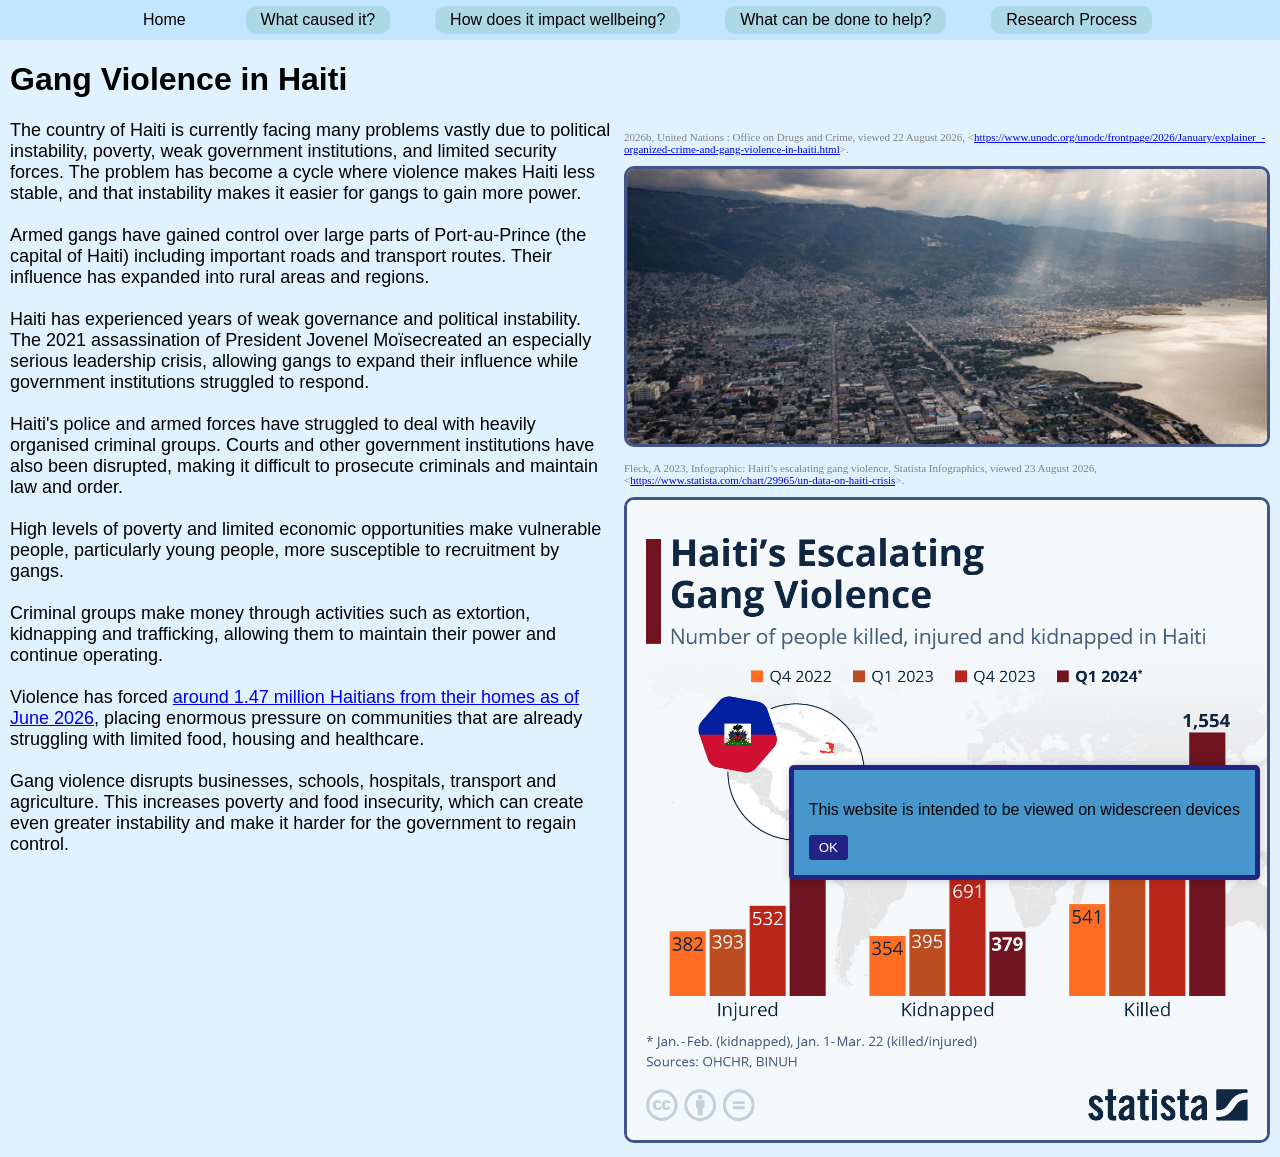
<file: index.html>
<!DOCTYPE html>
<html>
    <head>
        <title>Gang Violence in Haiti</title>
        <link rel="stylesheet" href="style.css">
    </head>
    <body id="body">
        <nav>
            <div id="nav-el-container">
                <p class="nav-el-sel">Home</p>
                <a class="nav-button" href="cause.html"><p class="nav-el">What caused it?</p></a>
                <a class="nav-button" href="wellbeing.html"><p class="nav-el">How does it impact wellbeing?</p></a>
                <a class="nav-button" href="help.html"><p class="nav-el">What can be done to help?</p></a>
                <a class="nav-button" href="research.html"><p class="nav-el">Research Process</p></a>
            </div>
        </nav>
        <div id="content-align">
            <h1 id="heading">
                Gang Violence in Haiti
            </h1>
            <div id="main-content-align">

<p class="main-content">The country of Haiti is currently facing many problems vastly due to political instability,
poverty, weak government institutions, and limited security forces. The problem has become a cycle where violence
makes Haiti less stable, and that instability makes it easier for gangs to gain more power.
<br/><br/>Armed gangs have gained control over large parts of Port-au-Prince (the capital of Haiti) including important roads
and transport routes. Their influence has expanded into rural areas and regions.<br/><br/>
Haiti has experienced years of weak governance and political instability. The 2021 assassination of President Jovenel
Moïsecreated an especially serious leadership crisis, allowing gangs to expand their influence while government institutions struggled to respond.<br/><br/>
Haiti's police and armed forces have struggled to deal with heavily organised criminal groups. Courts and other government institutions have also been disrupted,
making it difficult to prosecute criminals and maintain law and order.<br/><br/>
High levels of poverty and limited economic opportunities make vulnerable people, particularly young people, more susceptible to recruitment by gangs.<br/><br/>
Criminal groups make money through activities such as extortion, kidnapping and trafficking, allowing them to maintain their power and continue operating.<br/><br/>
Violence has forced <a href="https://transcripts.un.org/en/briefing/geneva/2026-06-05">around 1.47 million Haitians from their homes as of June 2026</a>, placing enormous pressure on communities that are already struggling with limited food,
 housing and healthcare.<br/><br/>
Gang violence disrupts businesses, schools, hospitals, transport and agriculture. This increases poverty and food insecurity, which can create even greater instability
and make it harder for the government to regain control.
</p>
                <div>
                    <p class="img-reference">2026b, United Nations : Office on Drugs and Crime, viewed 22 August 2026, <<a href="https://www.unodc.org/unodc/frontpage/2026/January/explainer_-organized-crime-and-gang-violence-in-haiti.html">https://www.unodc.org/unodc/frontpage/2026/January/explainer_-organized-crime-and-gang-violence-in-haiti.html</a>>.</p>
                    <a href="https://www.unodc.org/unodc/frontpage/2026/January/explainer_-organized-crime-and-gang-violence-in-haiti.html"><img src="assets/landscape-of-haiti.webp"></a>
                    <p class="img-reference">Fleck, A 2023, Infographic: Haiti’s escalating gang violence, Statista Infographics, viewed 23 August 2026, <<a href="https://www.statista.com/chart/29965/un-data-on-haiti-crisis">https://www.statista.com/chart/29965/un-data-on-haiti-crisis</a>>.</p>
                    <a href="https://www.statista.com/chart/29965/un-data-on-haiti-crisis"><img src="assets/deaths-time-graph.jpeg"></a>
                </div>
            </div>
        </div>
        
        <script>
            window.onload = function () {
                showPopup();
            };

            function showPopup() {
                if (localStorage.getItem('has_closed_popup')) {
                    return; // Don't show the popup if it has been closed before
                }
                const container = document.getElementById('body');
                const newHTML = `<div id="popup" class="popup show">
            <p>This website is intended to be viewed on widescreen devices</p>
            <button onclick="closePopup()" id="popup-button">OK</button>
        </div>`;
                container.insertAdjacentHTML('beforeend', newHTML);
            }

            function closePopup() {
                let popup = document.getElementById("popup");
                popup.classList.add("hide");

                localStorage.setItem('has_closed_popup', true);

                setTimeout(() => {
                    popup.classList.remove("show", "hide");
                    popup.style.display = "none";
                }, 500); // Wait for fade-out transition to complete
            }
        </script>
    </body>
</html>
</file>
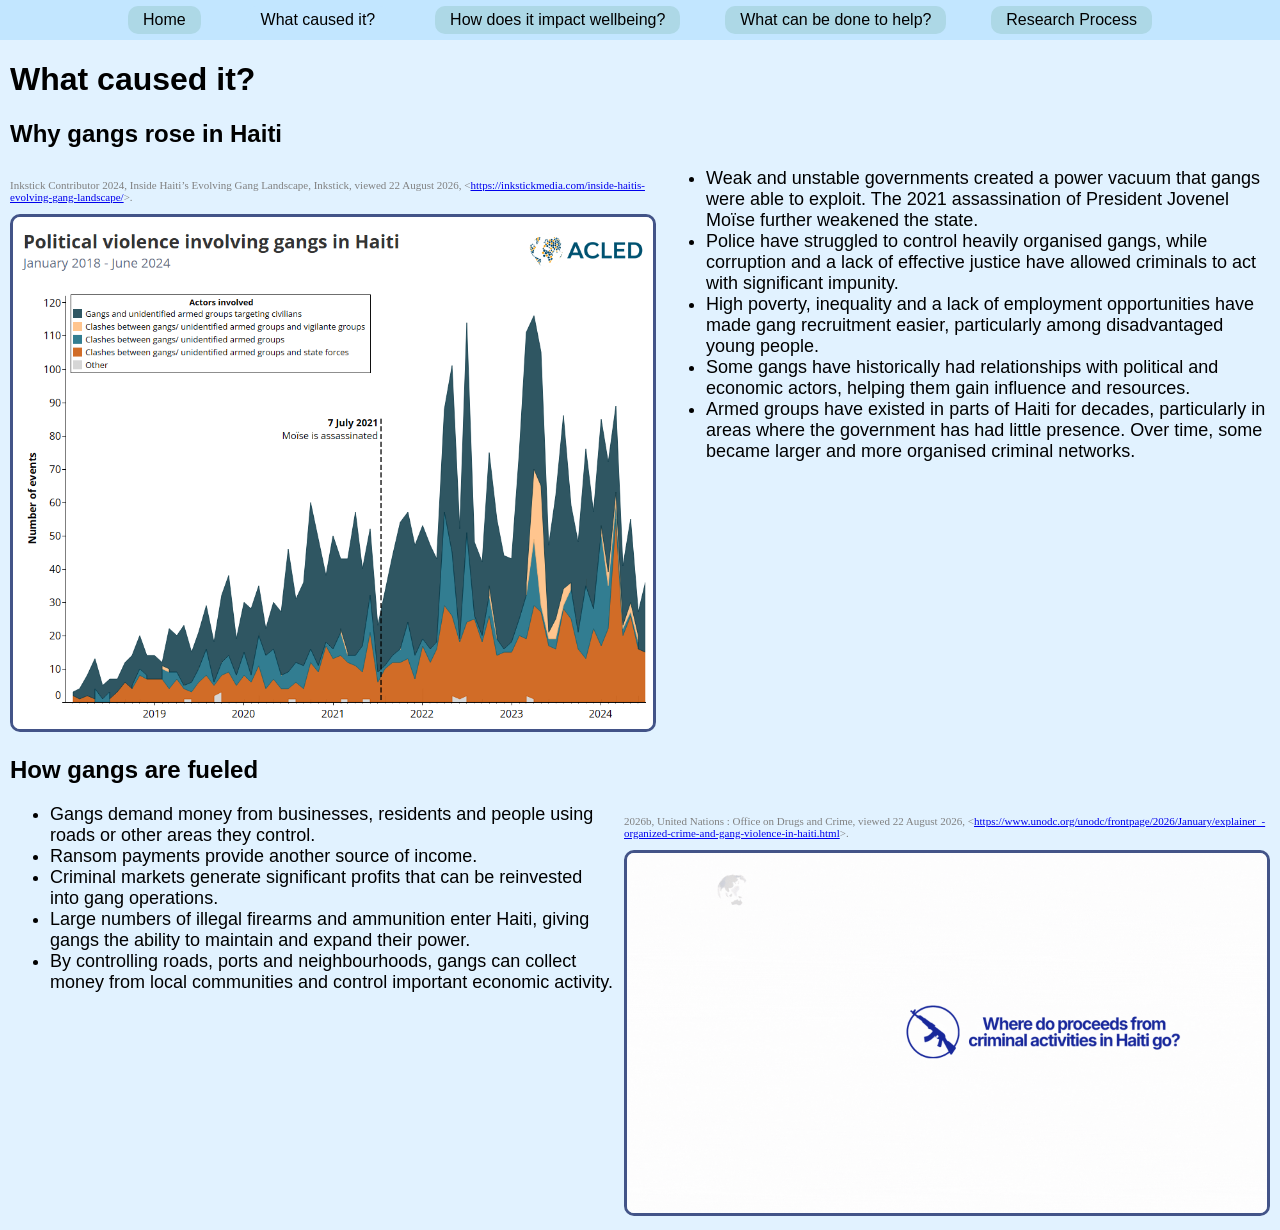
<file: cause.html>
<!DOCTYPE html>
<html>
    <head>
        <title>Gang Violence in Haiti</title>
        <link rel="stylesheet" href="style.css">
    </head>
    <body>
        <nav>
            <div id="nav-el-container">
                <a class="nav-button" href="index.html"><p class="nav-el">Home</p></a>
                <p class="nav-el-sel">What caused it?</p>
                <a class="nav-button" href="wellbeing.html"><p class="nav-el">How does it impact wellbeing?</p></a>
                <a class="nav-button" href="help.html"><p class="nav-el">What can be done to help?</p></a>
                <a class="nav-button" href="research.html"><p class="nav-el">Research Process</p></a>
            </div>
        </nav>
        <div id="content-align">
            <h1>
                What caused it?
            </h1>
            <h2>Why gangs rose in Haiti</h2>
            <div id="main-content-align">
                <div>
                    <p class="img-reference">Inkstick Contributor 2024, Inside Haiti’s Evolving Gang Landscape, Inkstick, viewed 22 August 2026, <<a href="https://inkstickmedia.com/inside-haitis-evolving-gang-landscape/">https://inkstickmedia.com/inside-haitis-evolving-gang-landscape/</a>>.</p>
                    <a href="https://lh7-rt.googleusercontent.com/docsz/AD_4nXfnHbnj89UqoFy_GAJgf4x0hb5YVFPhQtIJB8LZemlwYH8_eC2Ro3UxIT36aIOenCPZm5Y6NtPg52bK0XjASGdcnZ1n9vPGcKXv0OtVUDoncueILGDzH3TKyMKK1Ngnubxz57SDYt8YCzv3sA-LLRYezMvkfYnKS78Bir8GDm9dTYY_FNUDccE?key=bXsNlEZi2EMXVuKG5I6ZtA"><img style="size:5px" src="assets/graph-rise.png"></a>
                </div>
                <ul class="main-content">
                    <li>Weak and unstable governments created a power vacuum that gangs were able to exploit.
                        The 2021 assassination of President Jovenel Moïse further weakened the state.</li>
                    <li>Police have struggled to control heavily organised gangs,
                        while corruption and a lack of effective justice have allowed criminals to act with significant impunity.</li>
                    <li>High poverty, inequality and a lack of employment opportunities have made gang recruitment easier,
                        particularly among disadvantaged young people.</li>
                    <li>Some gangs have historically had relationships with political and economic actors, helping them gain influence and resources.</li>
                    <li>Armed groups have existed in parts of Haiti for decades, particularly in areas where the government has had little presence.
                        Over time, some became larger and more organised criminal networks.</li>
                </ul>   
            </div>
            <h2>How gangs are fueled</h2>
            <div id="fuel-container">
                <ul class="main-content">
                    <li>Gangs demand money from businesses, residents and people using roads or other areas they control.</li>
                    <li>Ransom payments provide another source of income.</li>
                    <li>Criminal markets generate significant profits that can be reinvested into gang operations.</li>
                    <li>Large numbers of illegal firearms and ammunition enter Haiti, giving gangs the ability to maintain and expand their power.</li>
                    <li>By controlling roads, ports and neighbourhoods, gangs can collect money from local communities and control important economic activity.</li>
                </ul>
                <div>
                    <p class="img-reference">2026b, United Nations : Office on Drugs and Crime, viewed 22 August 2026, <<a href="https://www.unodc.org/unodc/frontpage/2026/January/explainer_-organized-crime-and-gang-violence-in-haiti.html">https://www.unodc.org/unodc/frontpage/2026/January/explainer_-organized-crime-and-gang-violence-in-haiti.html</a>>.</p>
                    <a href="https://www.unodc.org/res/frontpage/2026/January/explainer_-organized-crime-and-gang-violence-in-haiti_html/_BlueRed_Proceeds_from_criminal_activities_in_Haiti_3.gif"><img src="assets/haiti-cause-gif.gif"></a>
                </div>
            </div>
        </div>
    </body>
</html>
</file>
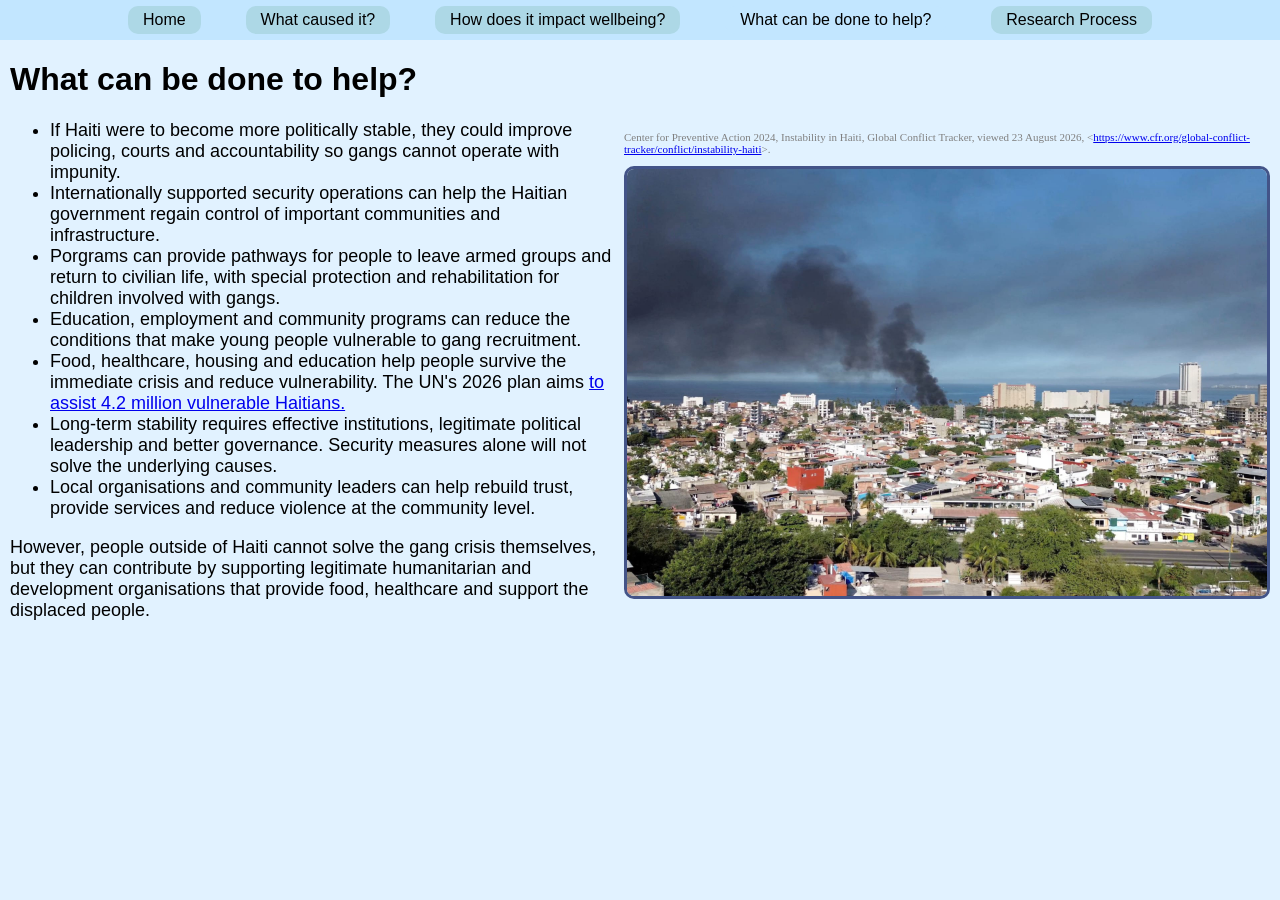
<file: help.html>
<!DOCTYPE html>
<html>
    <head>
        <title>Gang Violence in Haiti</title>
        <link rel="stylesheet" href="style.css">
    </head>
    <body>
        <nav>
            <div id="nav-el-container">
                <a class="nav-button" href="index.html"><p class="nav-el">Home</p></a>
                <a class="nav-button" href="cause.html"><p class="nav-el">What caused it?</p></a>
                <a class="nav-button" href="wellbeing.html"><p class="nav-el">How does it impact wellbeing?</p></a>
                <p class="nav-el-sel">What can be done to help?</p>
                <a class="nav-button" href="research.html"><p class="nav-el">Research Process</p></a>
            </div>
        </nav>
        <div id="content-align">
            <h1 id="heading">
                What can be done to help?
            </h1>
            <div id="main-content-align">
                <div>
                    <ul class="main-content">
                        <li>If Haiti were to become more politically stable, they could improve policing,
                            courts and accountability so gangs cannot operate with impunity.</li>
                        <li>Internationally supported security operations can help the Haitian government
                            regain control of important communities and infrastructure.</li>
                        <li>Porgrams can provide pathways for people to leave armed groups and return to civilian life,
                            with special protection and rehabilitation for children involved with gangs.</li>
                        <li>Education, employment and community programs can reduce the conditions
                            that make young people vulnerable to gang recruitment.</li>
                        <li>Food, healthcare, housing and education help people survive the immediate crisis and reduce vulnerability.
                            The UN's 2026 plan aims <a href="https://haiti.un.org/en/307360-launch-2026-humanitarian-response-plan-haiti-assist-42-million-people">to assist 4.2 million vulnerable Haitians.</a></li>
                        <li>Long-term stability requires effective institutions, legitimate political leadership and better governance.
                            Security measures alone will not solve the underlying causes.</li>
                        <li>Local organisations and community leaders can help rebuild trust,
                            provide services and reduce violence at the community level.</li>
                    </ul>
                    <br/>
                <p class="main-content">However, people outside of Haiti cannot solve the gang crisis themselves, but they can contribute
                    by supporting legitimate humanitarian and development organisations that provide food, healthcare and
                    support the displaced people.
                </p>
            </div>
            <div>
                <p class="img-reference">Center for Preventive Action 2024, Instability in Haiti, Global Conflict Tracker, viewed 23 August 2026, <<a href="https://www.cfr.org/global-conflict-tracker/conflict/instability-haiti">https://www.cfr.org/global-conflict-tracker/conflict/instability-haiti</a>>.</p>
                <a href="https://www.cfr.org/global-conflict-tracker/conflict/instability-haiti"><img src="assets/port-au-prince.jpg"></a>
            </div>
        </div>
    </body>
</html>
</file>
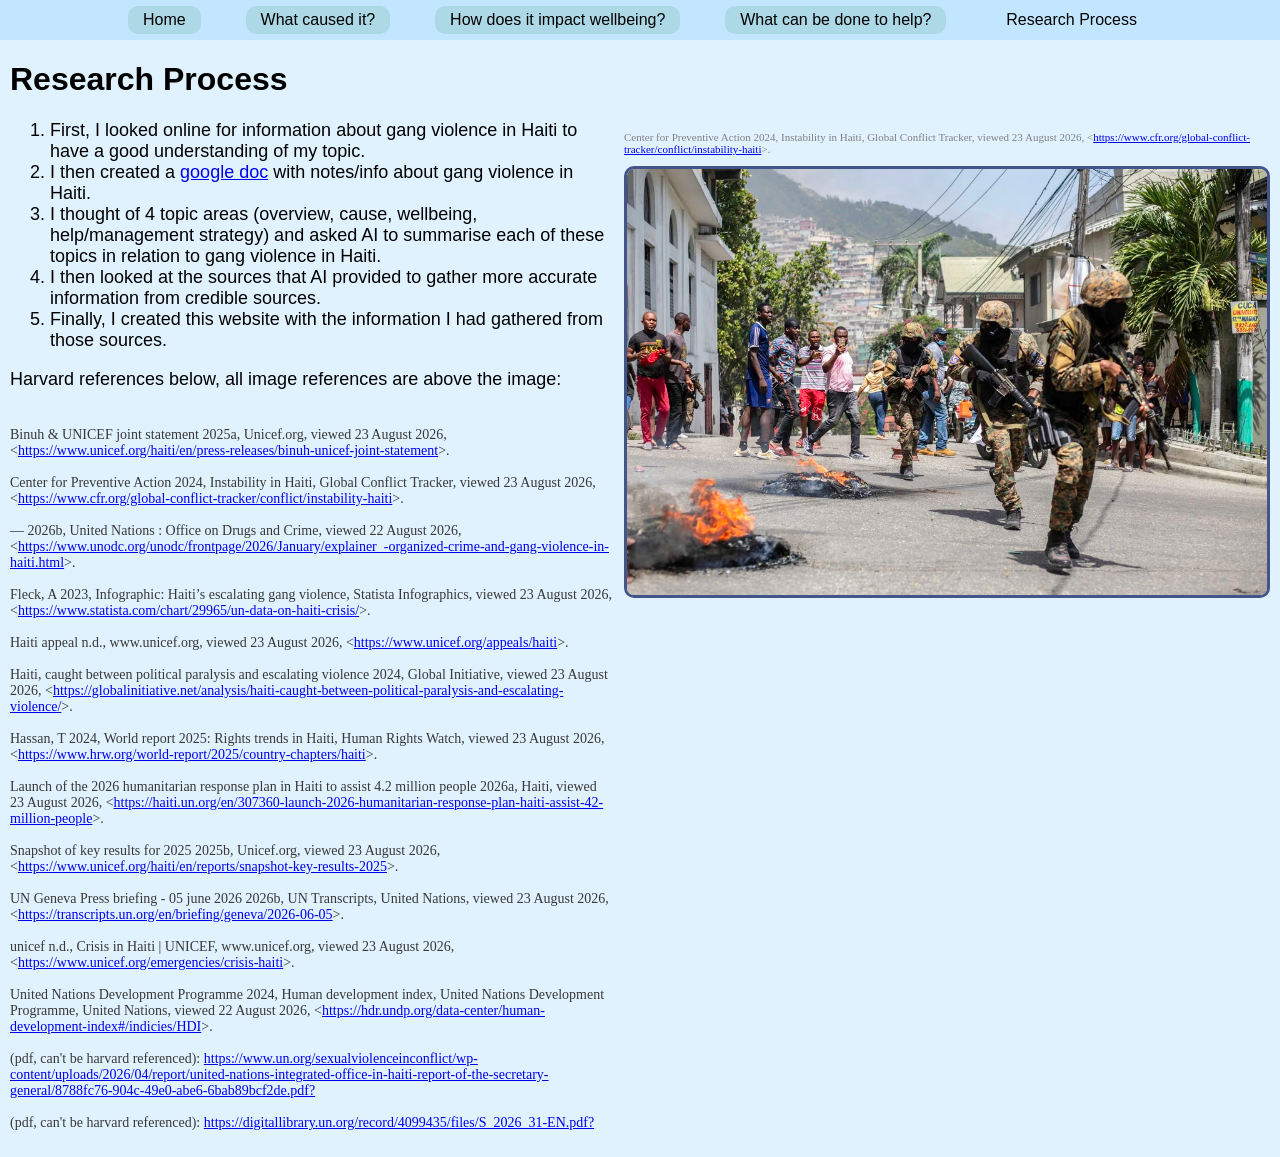
<file: research.html>
<!DOCTYPE html>
<html>
    <head>
        <title>Gang Violence in Haiti</title>
        <link rel="stylesheet" href="style.css">
    </head>
    <body>
        <nav>
            <div id="nav-el-container">
                <a class="nav-button" href="index.html"><p class="nav-el">Home</p></a>
                <a class="nav-button" href="cause.html"><p class="nav-el">What caused it?</p></a>
                <a class="nav-button" href="wellbeing.html"><p class="nav-el">How does it impact wellbeing?</p></a>
                <a class="nav-button" href="help.html"><p class="nav-el">What can be done to help?</p></a>
                <p class="nav-el-sel">Research Process</p>
            </div>
        </nav>
        <div id="content-align">
            <h1 id="heading">
                Research Process
            </h1>
            <div id="main-content-align">
                <div>
                    <ol class="main-content">
                        <li>First, I looked online for information about gang violence in Haiti to
                            have a good understanding of my topic.</li>
                        <li>I then created a <a href="https://docs.google.com/document/d/1AUnAWivzmDhhRnL74S0QqobClDHgqeIpAugDhoqOVXo/edit?usp=sharing">google doc</a> with notes/info about gang violence in Haiti.</li>
                        <li>I thought of 4 topic areas (overview, cause, wellbeing, help/management strategy) and asked AI to summarise each of these topics in relation to gang violence in Haiti.</li>
                        <li>I then looked at the sources that AI provided to gather more accurate information from credible sources.</li>
                        <li>Finally, I created this website with the information I had gathered from those sources.</li>
                    </ol>
                    <br/>
                    <p class="main-content">Harvard references below, all image references are above the image:
                    <br/>
                    <br/>
                    <p>
                        <div id="references">
                            Binuh & UNICEF joint statement 2025a, Unicef.org, viewed 23 August 2026, <<a href="https://www.unicef.org/haiti/en/press-releases/binuh-unicef-joint-statement">https://www.unicef.org/haiti/en/press-releases/binuh-unicef-joint-statement</a>>.<br/><br/>
                            Center for Preventive Action 2024, Instability in Haiti, Global Conflict Tracker, viewed 23 August 2026, <<a href="https://www.cfr.org/global-conflict-tracker/conflict/instability-haiti">https://www.cfr.org/global-conflict-tracker/conflict/instability-haiti</a>>.<br/><br/>
                            ― 2026b, United Nations : Office on Drugs and Crime, viewed 22 August 2026, <<a href="https://www.unodc.org/unodc/frontpage/2026/January/explainer_-organized-crime-and-gang-violence-in-haiti.html">https://www.unodc.org/unodc/frontpage/2026/January/explainer_-organized-crime-and-gang-violence-in-haiti.html</a>>.<br/><br/>
                            Fleck, A 2023, Infographic: Haiti’s escalating gang violence, Statista Infographics, viewed 23 August 2026, <<a href="https://www.statista.com/chart/29965/un-data-on-haiti-crisis/">https://www.statista.com/chart/29965/un-data-on-haiti-crisis/</a>>.<br/><br/>
                            Haiti appeal n.d., www.unicef.org, viewed 23 August 2026, <<a href="https://www.unicef.org/appeals/haiti">https://www.unicef.org/appeals/haiti</a>>.<br/><br/>
                            Haiti, caught between political paralysis and escalating violence 2024, Global Initiative, viewed 23 August 2026, <<a href="https://globalinitiative.net/analysis/haiti-caught-between-political-paralysis-and-escalating-violence/">https://globalinitiative.net/analysis/haiti-caught-between-political-paralysis-and-escalating-violence/</a>>.<br/><br/>
                            Hassan, T 2024, World report 2025: Rights trends in Haiti, Human Rights Watch, viewed 23 August 2026, <<a href="https://www.hrw.org/world-report/2025/country-chapters/haiti">https://www.hrw.org/world-report/2025/country-chapters/haiti</a>>.<br/><br/>
                            Launch of the 2026 humanitarian response plan in Haiti to assist 4.2 million people 2026a, Haiti, viewed 23 August 2026, <<a href="https://haiti.un.org/en/307360-launch-2026-humanitarian-response-plan-haiti-assist-42-million-people">https://haiti.un.org/en/307360-launch-2026-humanitarian-response-plan-haiti-assist-42-million-people</a>>.<br/><br/>
                            Snapshot of key results for 2025 2025b, Unicef.org, viewed 23 August 2026, <<a href="https://www.unicef.org/haiti/en/reports/snapshot-key-results-2025">https://www.unicef.org/haiti/en/reports/snapshot-key-results-2025</a>>.<br/><br/>
                            UN Geneva Press briefing - 05 june 2026 2026b, UN Transcripts, United Nations, viewed 23 August 2026, <<a href="https://transcripts.un.org/en/briefing/geneva/2026-06-05">https://transcripts.un.org/en/briefing/geneva/2026-06-05</a>>.<br/><br/>
                            unicef n.d., Crisis in Haiti | UNICEF, www.unicef.org, viewed 23 August 2026, <<a href="https://www.unicef.org/emergencies/crisis-haiti">https://www.unicef.org/emergencies/crisis-haiti</a>>.<br/><br/>
                            United Nations Development Programme 2024, Human development index, United Nations Development Programme, United Nations, viewed 22 August 2026, <<a href="https://hdr.undp.org/data-center/human-development-index#/indicies/HDI">https://hdr.undp.org/data-center/human-development-index#/indicies/HDI</a>>.<br/><br/>
                            (pdf, can't be harvard referenced): <a href="https://www.un.org/sexualviolenceinconflict/wp-content/uploads/2026/04/report/united-nations-integrated-office-in-haiti-report-of-the-secretary-general/8788fc76-904c-49e0-abe6-6bab89bcf2de.pdf?">https://www.un.org/sexualviolenceinconflict/wp-content/uploads/2026/04/report/united-nations-integrated-office-in-haiti-report-of-the-secretary-general/8788fc76-904c-49e0-abe6-6bab89bcf2de.pdf?</a><br/><br/>
                            (pdf, can't be harvard referenced): <a href="https://digitallibrary.un.org/record/4099435/files/S_2026_31-EN.pdf?">https://digitallibrary.un.org/record/4099435/files/S_2026_31-EN.pdf?</a>
                        </div>
                    </p>
                </div>
                <div>
                    <p class="img-reference">Center for Preventive Action 2024, Instability in Haiti, Global Conflict Tracker, viewed 23 August 2026, <<a href="https://www.cfr.org/global-conflict-tracker/conflict/instability-haiti">https://www.cfr.org/global-conflict-tracker/conflict/instability-haiti</a>>.</p>
                    <a href="https://www.cfr.org/global-conflict-tracker/conflict/instability-haiti"><img src="assets/gang-violence.webp"></a>
                </div>
            </div>
        </div>
    </body>
</html>
</file>
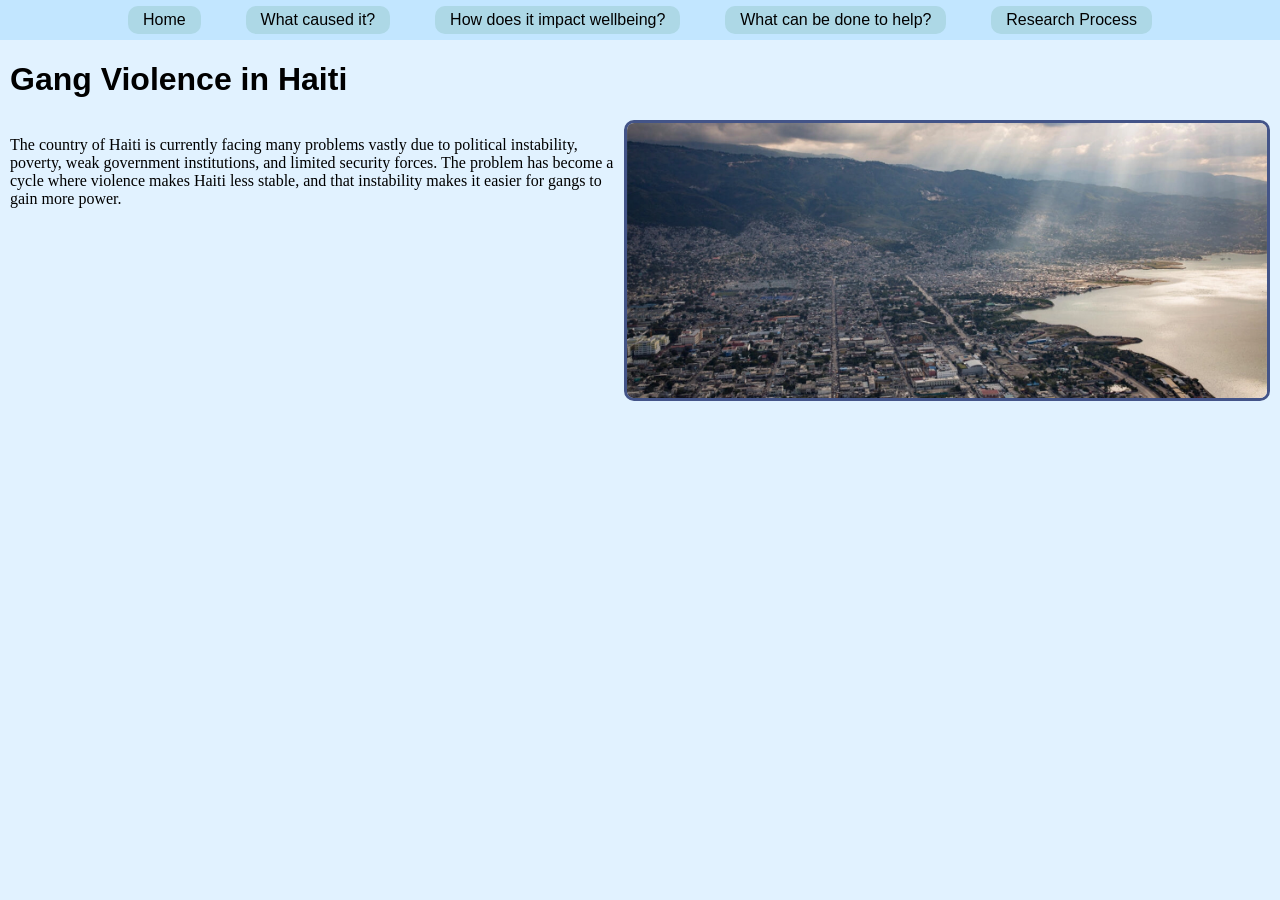
<file: template.html>
<!DOCTYPE html>
<html>
    <head>
        <title>Website</title>
        <link rel="stylesheet" href="style.css">
    </head>
    <body>
        <nav>
            <div id="nav-el-container">
                <a class="nav-button" href="index.html"><p class="nav-el">Home</p></a>
                <a class="nav-button" href="cause.html"><p class="nav-el">What caused it?</p></a>
                <a class="nav-button" href="wellbeing.html"><p class="nav-el">How does it impact wellbeing?</p></a>
                <a class="nav-button" href="help.html"><p class="nav-el">What can be done to help?</p></a>
                <a class="nav-button" href="research.html"><p class="nav-el">Research Process</p></a>
            </div>
        </nav>
        <div id="content-align">
            <h1 id="heading">
                Gang Violence in Haiti
            </h1>
            <div id="main-content-align">
                <p id="main-content">The country of Haiti is currently facing many problems vastly due to political instability,
                    poverty, weak government institutions, and limited security forces. The problem has become a cycle where violence
                    makes Haiti less stable, and that instability makes it easier for gangs to gain more power.</p>
                <a href="https://www.unodc.org/unodc/frontpage/2026/January/explainer_-organized-crime-and-gang-violence-in-haiti.html"><img src="assets/landscape-of-haiti.webp"></a>
            </div>
        </div>
    </body>
</html>
</file>
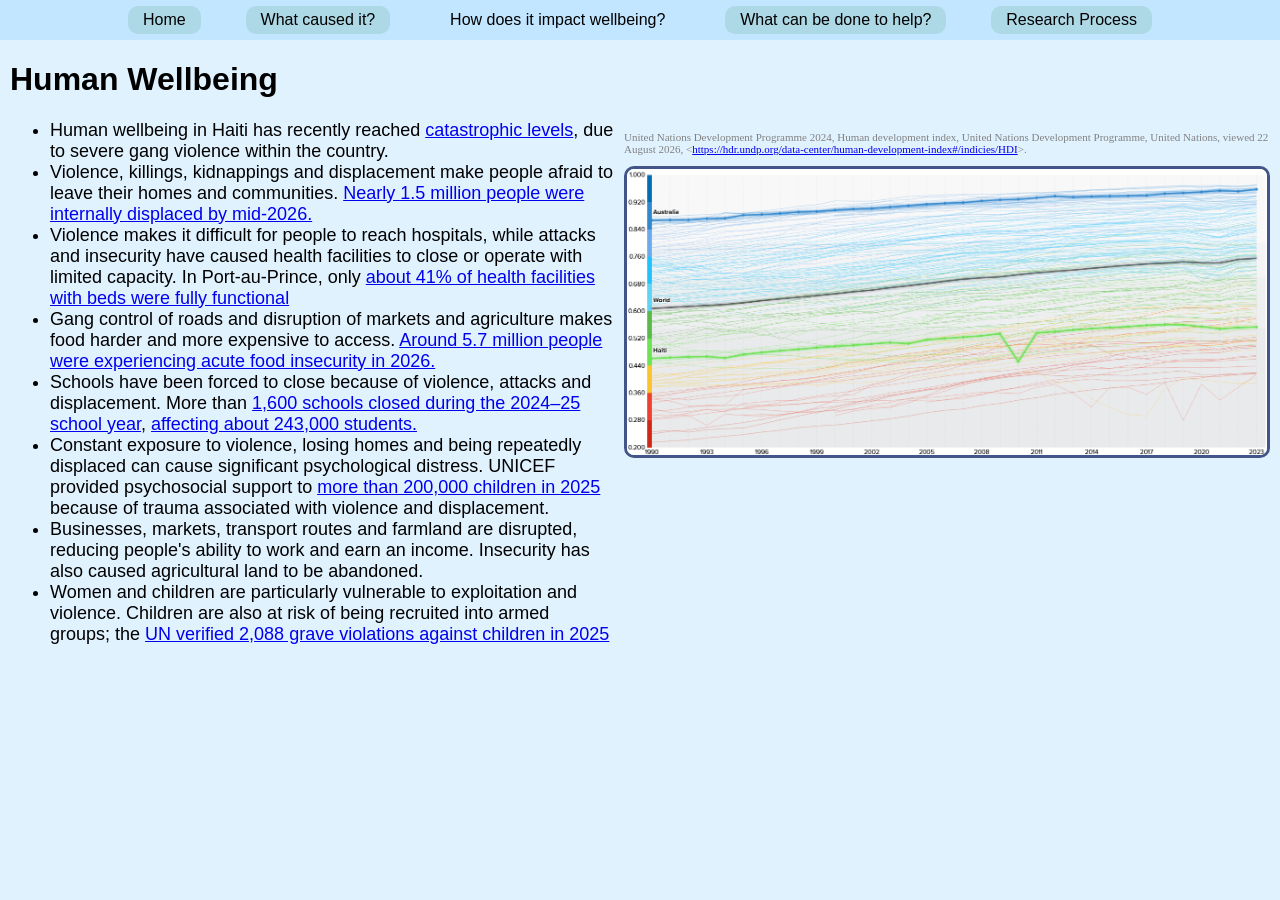
<file: wellbeing.html>
<!DOCTYPE html>
<html>
    <head>
        <title>Gang Violence in Haiti</title>
        <link rel="stylesheet" href="style.css">
    </head>
    <body>
        <nav>
            <div id="nav-el-container">
                <a class="nav-button" href="index.html"><p class="nav-el">Home</p></a>
                <a class="nav-button" href="cause.html"><p class="nav-el">What caused it?</p></a>
                <p class="nav-el-sel">How does it impact wellbeing?</p>
                <a class="nav-button" href="help.html"><p class="nav-el">What can be done to help?</p></a>
                <a class="nav-button" href="research.html"><p class="nav-el">Research Process</p></a>
            </div>
        </nav>
        <div id="content-align">
            <h1 id="heading">
                Human Wellbeing    
            </h1>
            <div id="main-content-align">
                <ul class="main-content">
                    <li>Human wellbeing in Haiti has recently reached <a href="https://www.hrw.org/world-report/2025/country-chapters/haiti">catastrophic levels</a>, due to severe gang violence within the country.</li>
                    <li>Violence, killings, kidnappings and displacement make people afraid to leave their homes and communities.
                        <a href="https://www.unicef.org/emergencies/crisis-haiti">Nearly 1.5 million people were internally displaced by mid-2026.</a></li>
                    <li>Violence makes it difficult for people to reach hospitals, while attacks and insecurity have caused health facilities to close or operate with limited capacity.
                        In Port-au-Prince, only <a href="https://www.unicef.org/appeals/haiti">about 41% of health facilities with beds were fully functional</a></li>
                    <li>Gang control of roads and disruption of markets and agriculture makes food harder and more expensive to access.
                        <a href="https://www.un.org/sexualviolenceinconflict/wp-content/uploads/2026/04/report/united-nations-integrated-office-in-haiti-report-of-the-secretary-general/8788fc76-904c-49e0-abe6-6bab89bcf2de.pdf">
                            Around 5.7 million people were experiencing acute food insecurity in 2026.</a></li>
                    <li>Schools have been forced to close because of violence, attacks and displacement.
                        More than <a href="https://www.unicef.org/emergencies/crisis-haiti">1,600 schools closed during the 2024–25 school year</a>, <a href="https://digitallibrary.un.org/record/4099435/files/S_2026_31-EN.pdf">affecting about 243,000 students.</a></li>
                    <li>Constant exposure to violence, losing homes and being repeatedly displaced can cause significant psychological distress. UNICEF provided psychosocial support to <a href="https://www.unicef.org/haiti/en/reports/snapshot-key-results-2025">more than
                        200,000 children in 2025</a> because of trauma associated with violence and displacement.</li>
                    <li>Businesses, markets, transport routes and farmland are disrupted, reducing people's ability to work and earn an income.
                        Insecurity has also caused agricultural land to be abandoned.</li>
                    <li>Women and children are particularly vulnerable to exploitation and violence.
                        Children are also at risk of being recruited into armed groups;
                        the <a href="https://www.unicef.org/haiti/en/press-releases/binuh-unicef-joint-statement">UN verified 2,088 grave violations against children in 2025</a></li>
                </ul>
                <div>
                    <p class="img-reference">United Nations Development Programme 2024, Human development index, United Nations Development Programme, United Nations, viewed 22 August 2026, <<a href="https://hdr.undp.org/data-center/human-development-index#/indicies/HDI">https://hdr.undp.org/data-center/human-development-index#/indicies/HDI</a>>.</p>
                    <a href="https://hdr.undp.org/data-center/human-development-index#/indicies/HDI"><img src="assets/hdi-index.png"></a>
                </div>
            </div>
        </div>
    </body>
</html>
</file>
<file: style.css>
nav {
    background-color: rgb(194, 230, 255);;
    margin: 0;
    padding-top: 5px;
    padding-bottom: 5px;
    position: sticky;
    top: 0;
}

#content-align {
    margin: 10px;
}

h2 {
    font-family:'Lucida Sans', 'Lucida Sans Regular', 'Lucida Grande', 'Lucida Sans Unicode', Geneva, Verdana, sans-serif
}

.main-content {
    font-family: 'Segoe UI', Tahoma, Geneva, Verdana, sans-serif;
    font-size: large;
    margin: 0;
}

#fuel-container {
    display: flex;
    gap:10px;
}

img {
    width: 50vw;
    border: rgb(67, 84, 136) solid 3px;
    border-radius: 10px;
}

.img-reference {
    color:gray;
    font-size: 11px;
}

#main-content-align {
    display: flex;
    gap: 10px;
}

#nav-el-container {
    display: flex;
    gap: 20px;
    height: 30px;
    align-items: center;
    justify-content: space-between;
    width: 80vw;
    margin: 0 auto;
    font-family: Verdana, Geneva, Tahoma, sans-serif
}

#references {
    font-size: 14px;
    color: rgb(56, 56, 56);
}

.nav-el {
    background-color: lightblue;
    margin: 0;
    padding: 5px 15px;
    border-radius: 10px;
    transition: background-color 0.3s ease;
}

.nav-el-sel {
    background-color: rgb(194, 230, 255);
    margin: 0;
    padding: 5px 15px;
    border-radius: 10px;
    transition: background-color 0.3s ease;
}

.nav-el:hover {
    background-color: rgb(113, 196, 255);
}

.nav-button {
    text-decoration: none;
    color: inherit;
}

h1 {
    font-family:'Lucida Sans', 'Lucida Sans Regular', 'Lucida Grande', 'Lucida Sans Unicode', Geneva, Verdana, sans-serif
}

body, html {
    background-color: rgb(225, 242, 255);
    margin: 0;
}

.popup {
  display: none;
  position: fixed;
  bottom: 20px;
  right: 20px;
  font-family: 'Lucida Sans', 'Lucida Sans Regular', 'Lucida Grande', 'Lucida Sans Unicode', Geneva, Verdana, sans-serif;
  background: rgb(71, 151, 205);
  color: rgb(0, 0, 0);
  padding: 15px;
  border: 5px solid rgb(34, 36, 133);
  border-radius: 5px;
  box-shadow: 0 0 10px rgba(0, 0, 0, 0.2);
  opacity: 0;
  transition: opacity 0.5s ease-in-out;
}

.popup.show {
  display: block;
  opacity: 1;
}

.popup.hide {
    opacity: 0;
}

#popup-button {
  background: rgb(34, 36, 133);
  color: rgb(255, 255, 255);
  border: none;
  padding: 5px 10px;
  cursor: pointer;
  border-radius: 3px;
}

#popup-button:hover {
  background: rgb(41, 93, 128);
}
</file>
